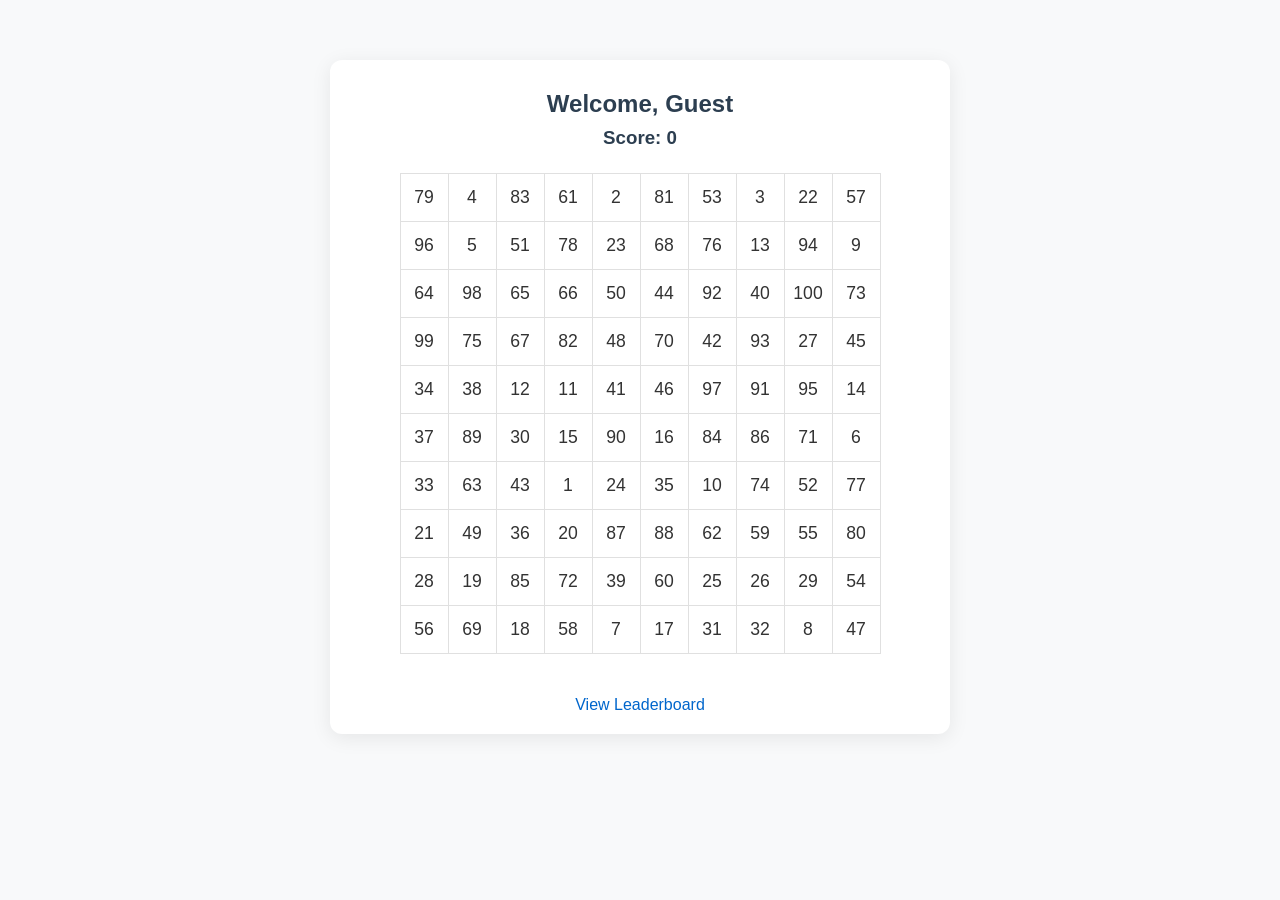
<file: index.html>
<!DOCTYPE html>
<html lang="en">
<head>
<meta charset="UTF-8">
<meta name="viewport" content="width=device-width, initial-scale=1.0">
<title>Number Sweeper</title>
<link rel="stylesheet" href="css/style.css">
</head>

<body>

<div class="game">
    <h2>Welcome, <span id="name"></span></h2>
    <h3>Score: <span id="score">0</span></h3>

    <table id="board"></table>

    <br>
    <a href="leader_board.html">View Leaderboard</a>
</div>

<script type="module" src="js/main.js"></script>
</body>
</html>
</file>
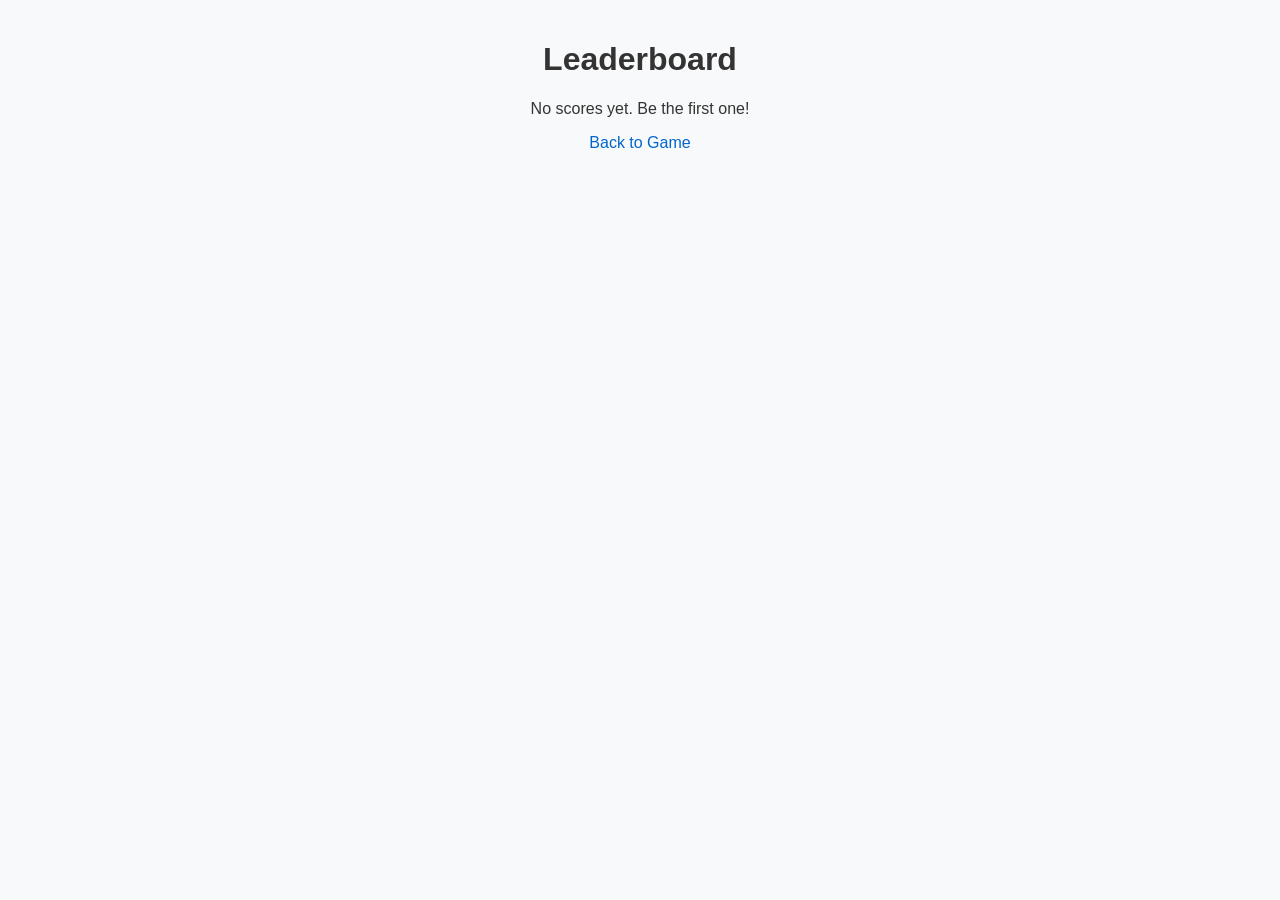
<file: leader_board.html>
<!DOCTYPE html>
<html>
<head>
<meta charset="UTF-8">
<title>Leaderboard</title>
<link rel="stylesheet" href="css/style.css">
</head>

<body>

<h1>Leaderboard</h1>

<div id="leader_board"></div>

<a href="index.html">Back to Game</a>

<script type="module" src="js/leader_board.js"></script>
</body>
</html>
</file>
<file: css/style.css>
/* css/style.css */
* {
    box-sizing: border-box;
}

body {
    font-family: "Segoe UI", Arial, sans-serif;
    background: #f8f9fa;
    color: #333;
    margin: 0;
    padding: 20px;
    text-align: center;
}

.game {
    max-width: 620px;
    margin: 40px auto;
    padding: 20px;
    background: white;
    border-radius: 12px;
    box-shadow: 0 4px 20px rgba(0,0,0,0.08);
}

h2, h3 {
    margin: 0.4em 0;
    color: #2c3e50;
}

table {
    margin: 1.5rem auto;
    border-collapse: collapse;
    background: #fff;
}

td {
    width: 48px;
    height: 48px;
    border: 1px solid #e0e0e0;
    font-size: 1.1rem;
    font-weight: 500;
    cursor: pointer;
    transition: all 0.12s;
}

td:hover:not(.disabled) {
    background: #f1f8ff;
    transform: scale(1.08);
}

.disabled {
    background: #ff6b6b !important;
    color: white;
    pointer-events: none;
    transform: none;
}

a {
    color: #0066cc;
    text-decoration: none;
    font-weight: 500;
}

a:hover {
    text-decoration: underline;
}

/* Leaderboard styles */
#leader_board table {
    margin: 2rem auto;
    width: 100%;
    max-width: 600px;
}

#leader_board th,
#leader_board td {
    padding: 12px 16px;
    border: 1px solid #ddd;
}

#leader_board th {
    background: #2c3e50;
    color: white;
}

#leader_board tr:nth-child(even) {
    background: #f9f9f9;
}

/* Medal colors */
.gold   { background: #fffacd !important; font-weight: bold; }
.silver { background: #f0f0f0 !important; }
.bronze { background: #ffe4c4 !important; }
</file>
